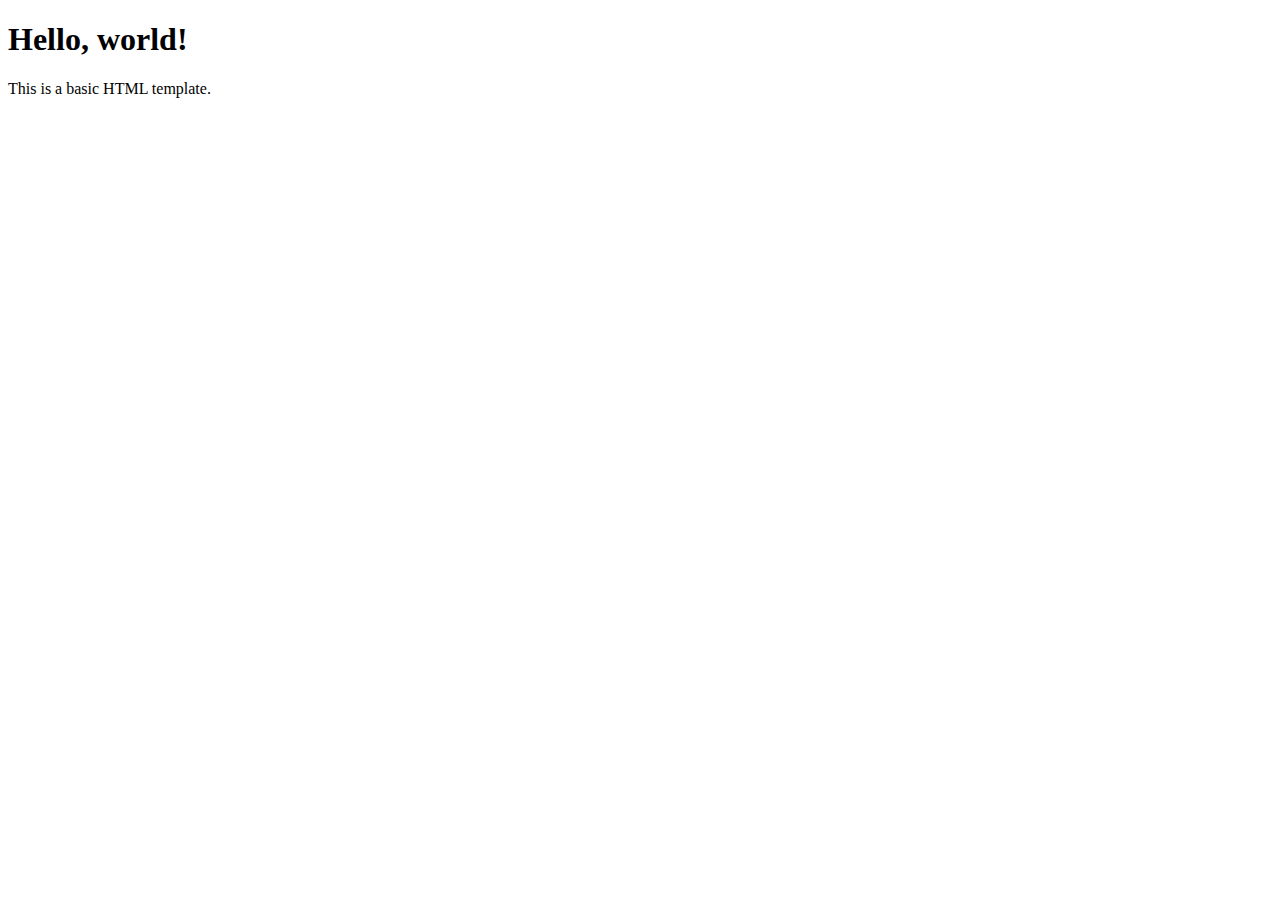
<file: index.html>
<!DOCTYPE html>
<html lang="en">
<head>
    <meta charset="UTF-8">
    <meta name="viewport" content="width=device-width, initial-scale=1.0">
    <meta http-equiv="X-UA-Compatible" content="IE=edge">
    <meta name="description" content="A brief description of your page">
    <meta name="author" content="Your Name">
    <meta name="keywords" content="HTML, template, basic, meta tags">
    <title>Basic HTML Template</title>
</head>
<body>
    <h1>Hello, world!</h1>
    <p>This is a basic HTML template.</p>
</body>
</html>
</file>
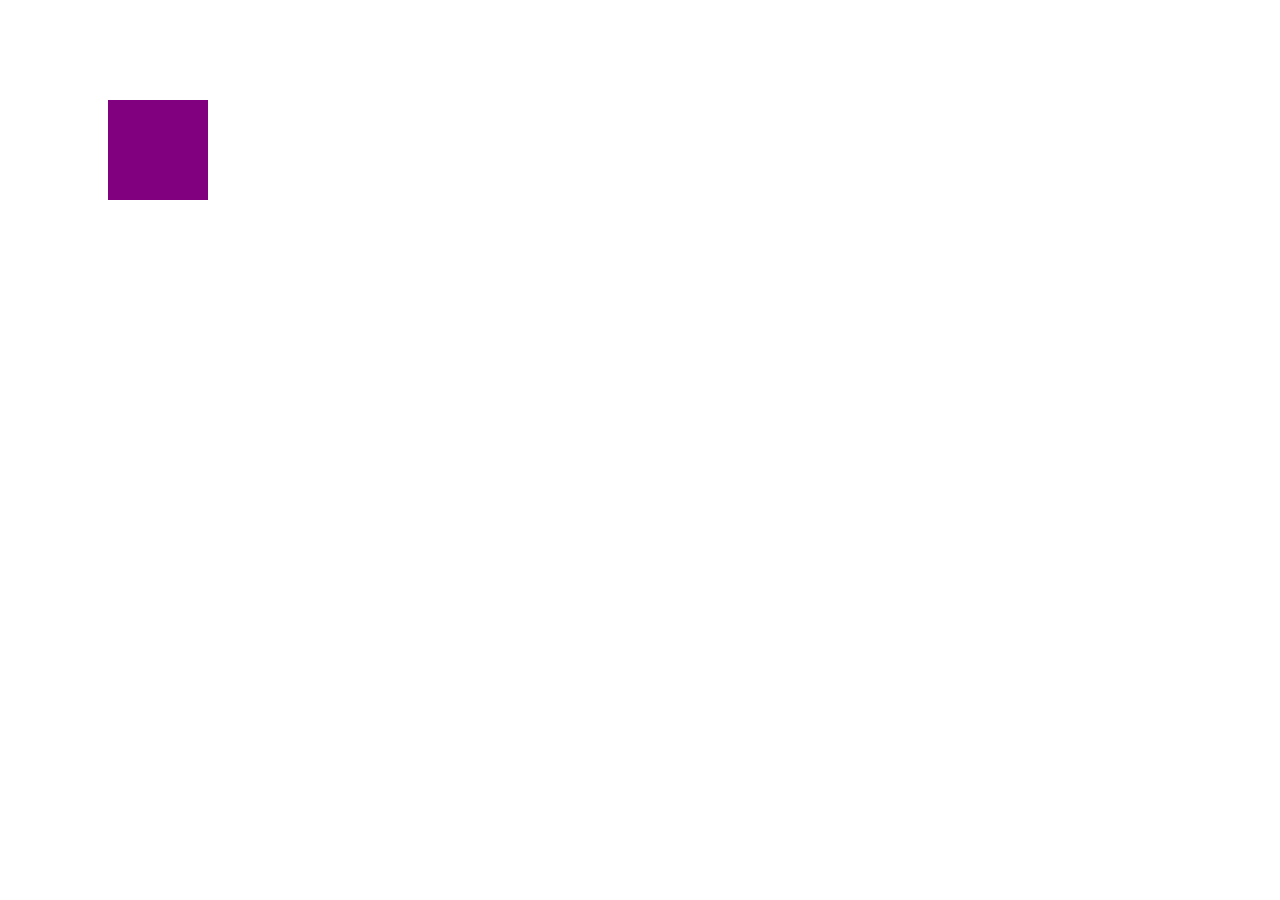
<file: CSS_Animation/Example3/index.html>
<!DOCTYPE html>
<html lang="en">
<head>
    <meta charset="UTF-8">
    <meta name="viewport" content="width=device-width, initial-scale=1.0">
    <title>CSS Animation Example</title>
    <link rel="stylesheet" href="styles.css">
</head>
<body>

    <div class="rotating-square"></div>

</body>
</html>
</file>
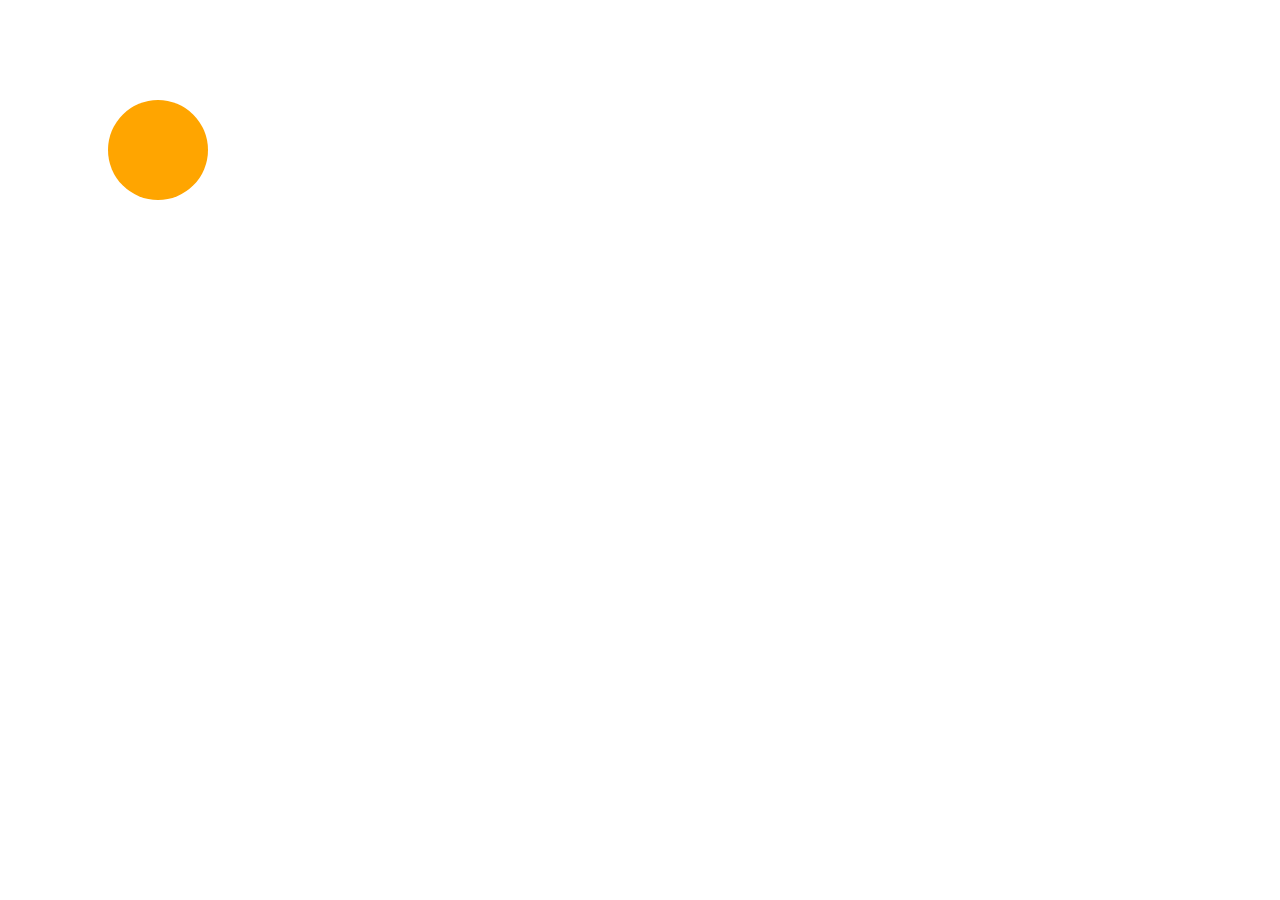
<file: CSS_Animation/Example4/index.html>
<!DOCTYPE html>
<html lang="en">
<head>
    <meta charset="UTF-8">
    <meta name="viewport" content="width=device-width, initial-scale=1.0">
    <title>CSS Animation Example</title>
    <link rel="stylesheet" href="styles.css">
</head>
<body>

    <div class="pulsating-circle"></div>

</body>
</html>
</file>
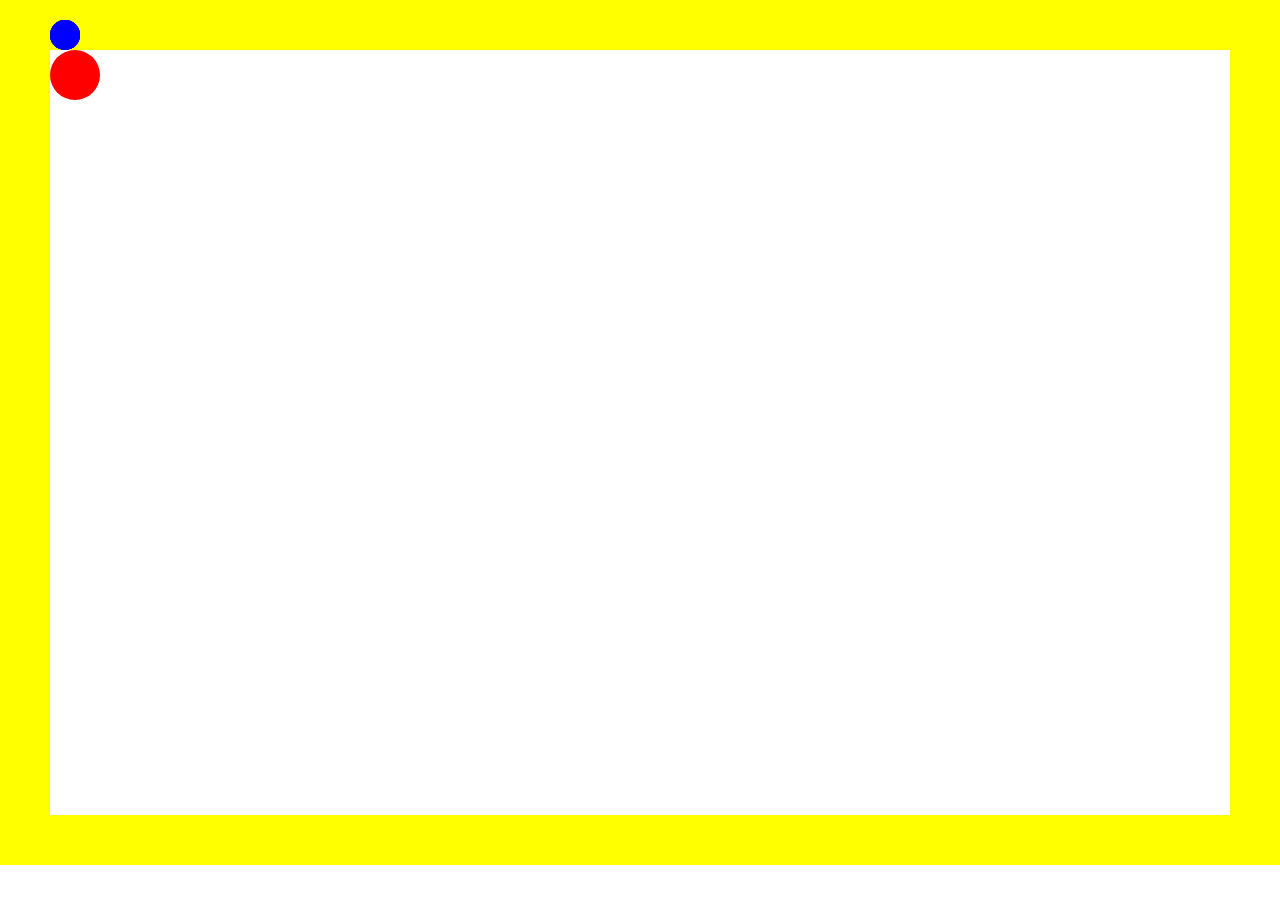
<file: CSS_Animation/Example5/index.html>
<!DOCTYPE html>
<html lang="en">
<head>
    <meta charset="UTF-8">
    <meta name="viewport" content="width=device-width, initial-scale=1.0">
    <title>CSS Animation Example</title>
    <link rel="stylesheet" href="styles.css">
</head>
<body>

    <div class="bouncing-ball"></div>
    <div class="falling-ball" style="--random-x: 0.1;"></div>
    <div class="falling-ball" style="--random-x: 0.3;"></div>
    <div class="falling-ball" style="--random-x: 0.5;"></div>
    <div class="falling-ball" style="--random-x: 0.7;"></div>
    <div class="falling-ball" style="--random-x: 0.9;"></div>
    
</body>
</html>
</file>
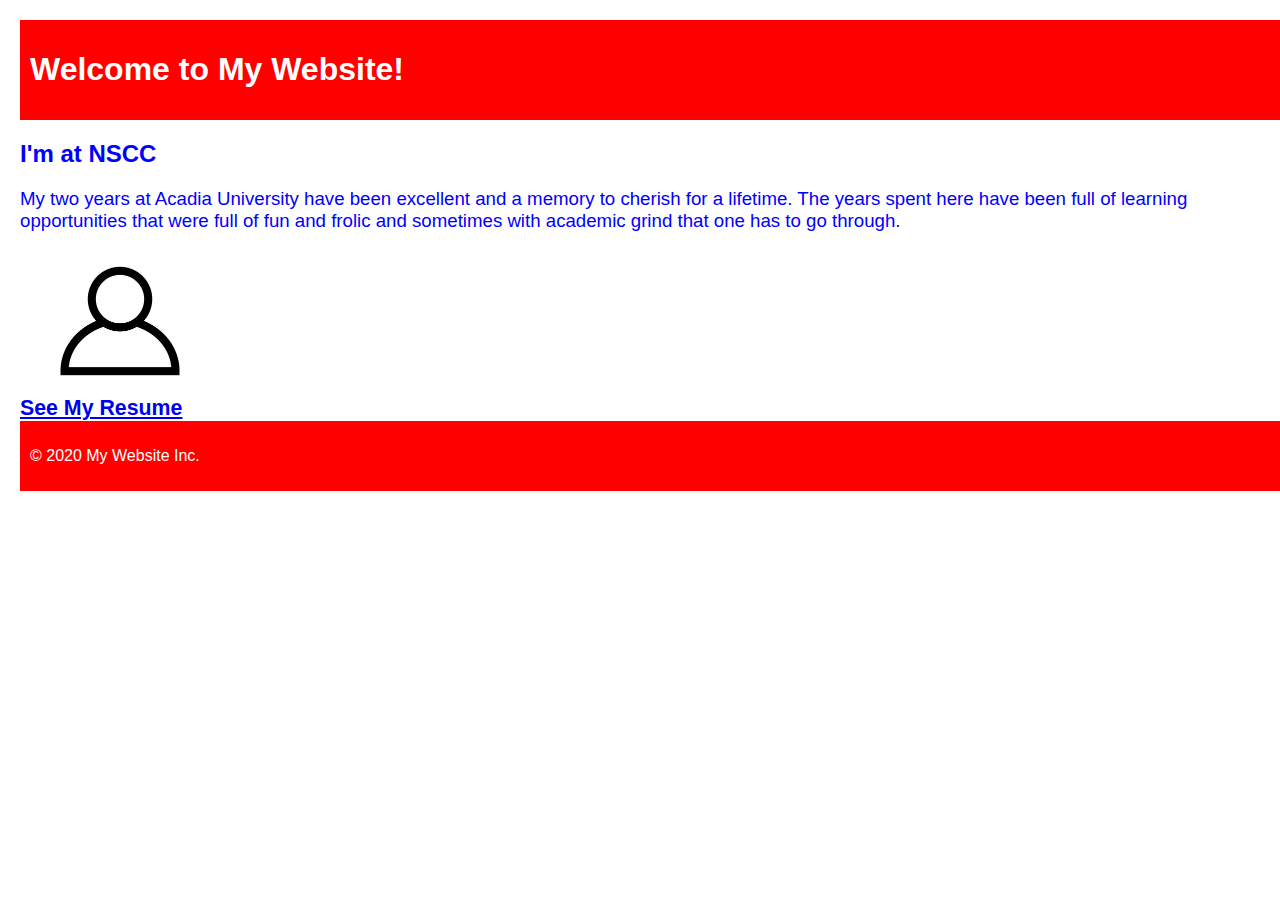
<file: CSS_Examples/resumeExample/index.html>
<!DOCTYPE html> 
<html lang="en"> 
	<head> 
		<title>My Website</title> 
		
		<meta charset="UTF-8" />
		<meta name="description" content="My first page" />
		<meta name="keywords" content="blank,emptiness,nada" />
		<meta name="author" content="firstname lastname" />
		<meta name="robots" content="index,follow" />
		<meta name="viewport" content="width=device-width, initial-scale=1.0"/>

		<link rel="stylesheet" href="styles.css"/>

	</head> 
	<body> 

		<div class="header">
			<h1>Welcome to My Website!</h1>
		</div>

		<div>
			<div>
				<div class="header_secondary">
					<h2>I'm at NSCC</h2>
				</div>
				<div class="content">
					<p>My two years at Acadia University have been excellent and a memory to cherish for a lifetime. The years spent here have been full of learning opportunities that were full of fun and frolic and sometimes with academic grind that one has to go through.</p>
				</div>
				<div class="picture">
					<img src="person.jpg"/>
				</div>
				<div class="links">
					<a href="resume.html">See My Resume</a>
				</div>
			</div>
		</div>
		
		<div class="footer">
			<p>&copy; 2020 My Website Inc.</p> 
		</div>

	</body> 
</html>
</file>
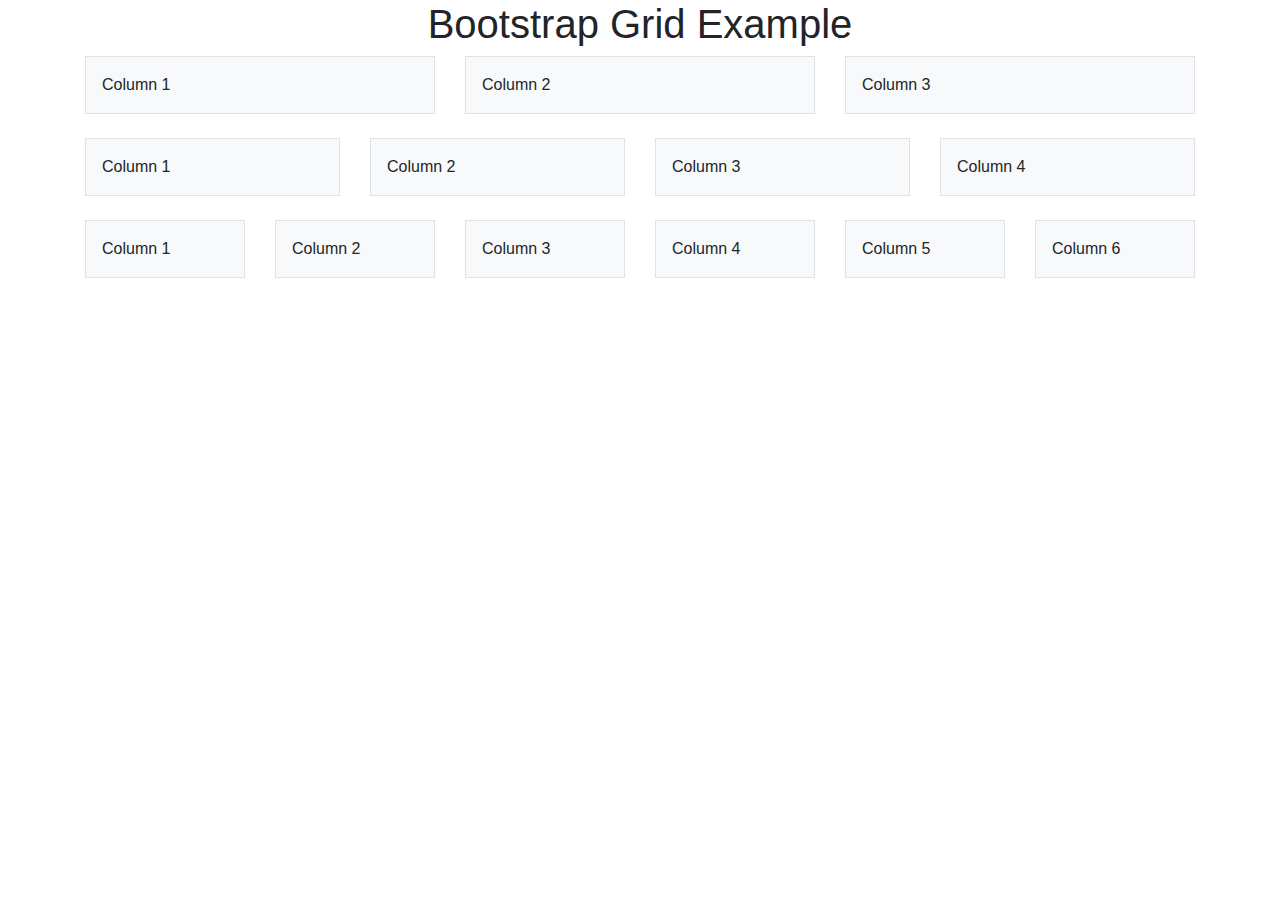
<file: Bootstrap/example1.html>
<!--
This example includes:
A container to center the content and provide responsive padding.
A row to create a horizontal group of columns.
Three columns (col-md-4) that will each take up one-third of the row on medium and larger screens
-->
<!DOCTYPE html>
<html lang="en">
<head>
    <meta charset="UTF-8">
    <meta name="viewport" content="width=device-width, initial-scale=1.0">
    <title>Bootstrap Example</title>
    <link href="https://stackpath.bootstrapcdn.com/bootstrap/4.5.2/css/bootstrap.min.css" rel="stylesheet">
</head>
<body>
    <div class="container">
        <h1 class="text-center">Bootstrap Grid Example</h1>
        
        <!-- 3 Column Row -->
        <div class="row">
            <div class="col-md-4">
                <div class="p-3 border bg-light">Column 1</div>
            </div>
            <div class="col-md-4">
                <div class="p-3 border bg-light">Column 2</div>
            </div>
            <div class="col-md-4">
                <div class="p-3 border bg-light">Column 3</div>
            </div>
        </div>

        <!-- 4 Column Row -->
        <div class="row mt-4">
            <div class="col-md-3">
                <div class="p-3 border bg-light">Column 1</div>
            </div>
            <div class="col-md-3">
                <div class="p-3 border bg-light">Column 2</div>
            </div>
            <div class="col-md-3">
                <div class="p-3 border bg-light">Column 3</div>
            </div>
            <div class="col-md-3">
                <div class="p-3 border bg-light">Column 4</div>
            </div>
        </div>

        <!-- 6 Column Row -->
        <div class="row mt-4">
            <div class="col-md-2">
                <div class="p-3 border bg-light">Column 1</div>
            </div>
            <div class="col-md-2">
                <div class="p-3 border bg-light">Column 2</div>
            </div>
            <div class="col-md-2">
                <div class="p-3 border bg-light">Column 3</div>
            </div>
            <div class="col-md-2">
                <div class="p-3 border bg-light">Column 4</div>
            </div>
            <div class="col-md-2">
                <div class="p-3 border bg-light">Column 5</div>
            </div>
            <div class="col-md-2">
                <div class="p-3 border bg-light">Column 6</div>
            </div>
        </div>
    </div>

    <script src="https://code.jquery.com/jquery-3.5.1.slim.min.js"></script>
    <script src="https://cdn.jsdelivr.net/npm/@popperjs/core@2.5.4/dist/umd/popper.min.js"></script>
    <script src="https://stackpath.bootstrapcdn.com/bootstrap/4.5.2/js/bootstrap.min.js"></script>
</body>
</html>
</file>
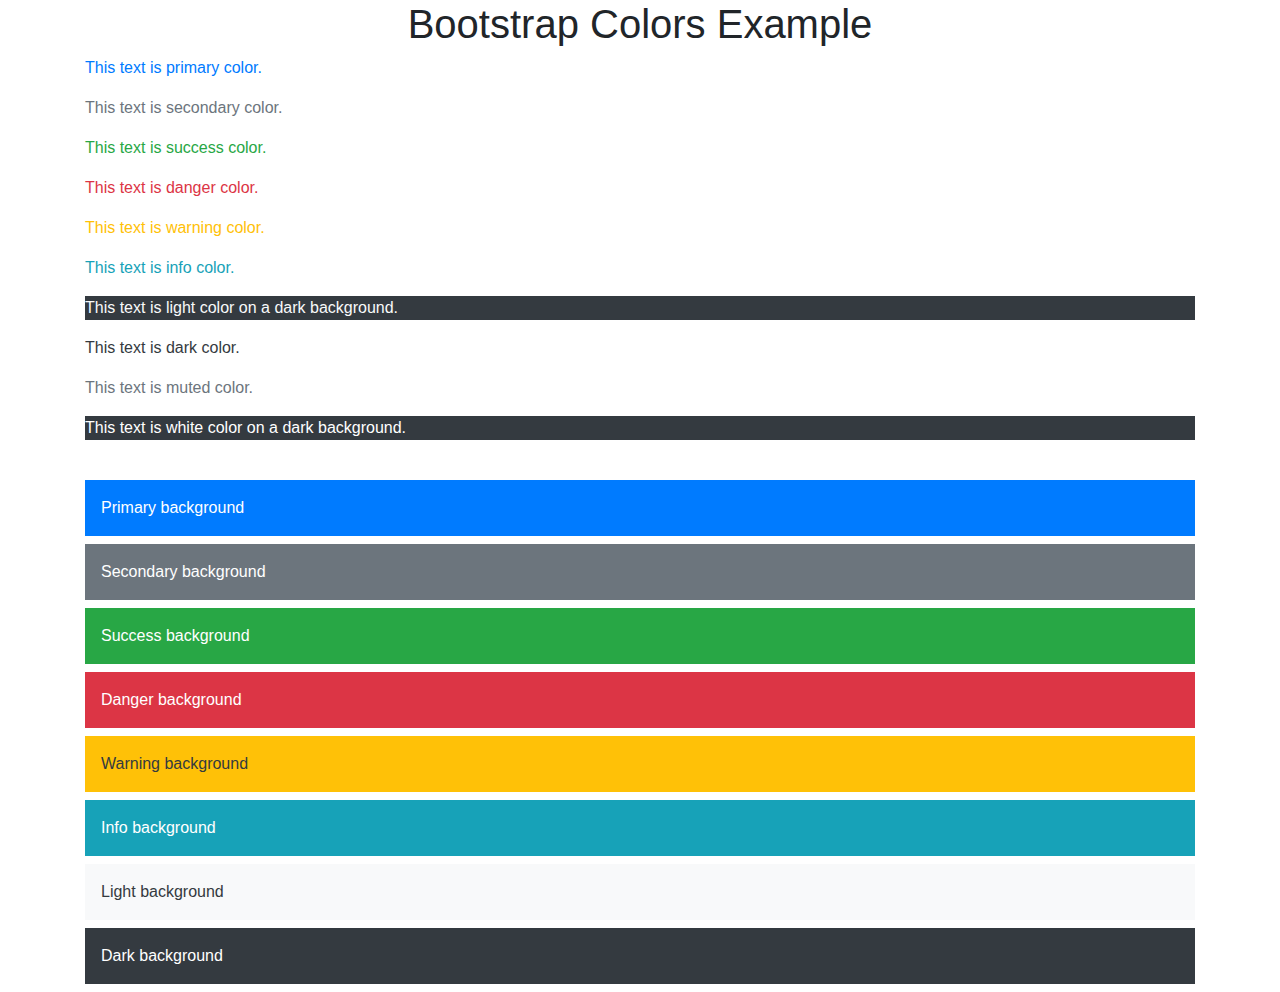
<file: Bootstrap/example2.html>
<!--
This example now includes:
A 3-column row where each column takes up one-third of the row.
A 4-column row where each column takes up one-fourth of the row.
A 6-column row where each column takes up one-sixth of the row.
-->
<!DOCTYPE html>
<html lang="en">
<head>
    <meta charset="UTF-8">
    <meta name="viewport" content="width=device-width, initial-scale=1.0">
    <title>Bootstrap Colors Example</title>
    <link href="https://stackpath.bootstrapcdn.com/bootstrap/4.5.2/css/bootstrap.min.css" rel="stylesheet">
</head>
<body>
    <div class="container">
        <h1 class="text-center">Bootstrap Colors Example</h1>
        
        <!-- Text Color Classes -->
        <div class="row">
            <div class="col-md-12">
                <p class="text-primary">This text is primary color.</p>
                <p class="text-secondary">This text is secondary color.</p>
                <p class="text-success">This text is success color.</p>
                <p class="text-danger">This text is danger color.</p>
                <p class="text-warning">This text is warning color.</p>
                <p class="text-info">This text is info color.</p>
                <p class="text-light bg-dark">This text is light color on a dark background.</p>
                <p class="text-dark">This text is dark color.</p>
                <p class="text-muted">This text is muted color.</p>
                <p class="text-white bg-dark">This text is white color on a dark background.</p>
            </div>
        </div>

        <!-- Background Color Classes -->
        <div class="row mt-4">
            <div class="col-md-12">
                <div class="p-3 mb-2 bg-primary text-white">Primary background</div>
                <div class="p-3 mb-2 bg-secondary text-white">Secondary background</div>
                <div class="p-3 mb-2 bg-success text-white">Success background</div>
                <div class="p-3 mb-2 bg-danger text-white">Danger background</div>
                <div class="p-3 mb-2 bg-warning text-dark">Warning background</div>
                <div class="p-3 mb-2 bg-info text-white">Info background</div>
                <div class="p-3 mb-2 bg-light text-dark">Light background</div>
                <div class="p-3 mb-2 bg-dark text-white">Dark background</div>
            </div>
        </div>
    </div>

    <script src="https://code.jquery.com/jquery-3.5.1.slim.min.js"></script>
    <script src="https://cdn.jsdelivr.net/npm/@popperjs/core@2.5.4/dist/umd/popper.min.js"></script>
    <script src="https://stackpath.bootstrapcdn.com/bootstrap/4.5.2/js/bootstrap.min.js"></script>
</body>
</html>
</file>
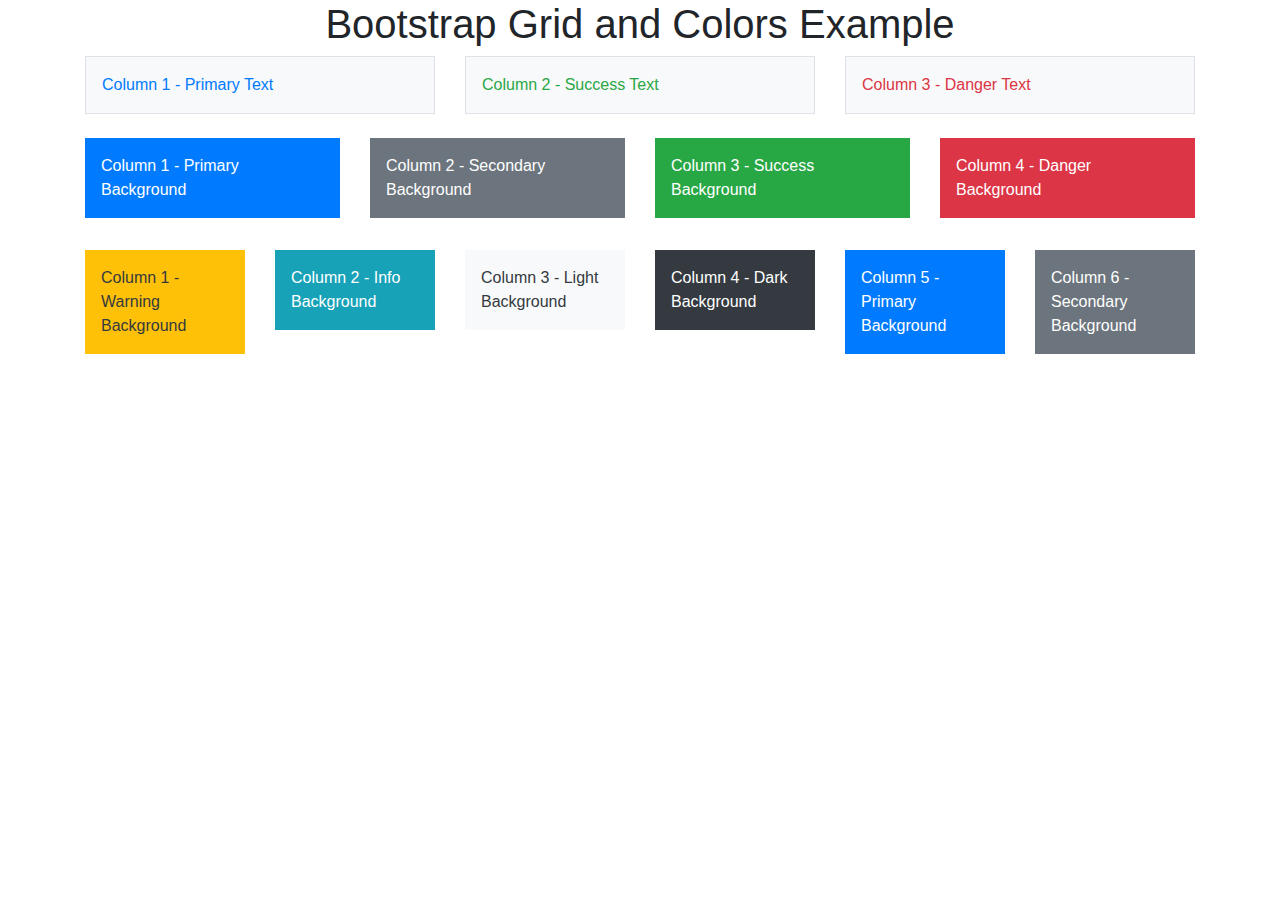
<file: Bootstrap/example3.html>
<!--
This example includes:
Various text color classes such as .text-primary, .text-secondary, .text-success, etc.
Various background color classes such as .bg-primary, .bg-secondary, .bg-success, etc.
-->
<!DOCTYPE html>
<html lang="en">
<head>
    <meta charset="UTF-8">
    <meta name="viewport" content="width=device-width, initial-scale=1.0">
    <title>Bootstrap Grid and Colors Example</title>
    <link href="https://stackpath.bootstrapcdn.com/bootstrap/4.5.2/css/bootstrap.min.css" rel="stylesheet">
</head>
<body>
    <div class="container">
        <h1 class="text-center">Bootstrap Grid and Colors Example</h1>
        
        <!-- 3 Column Row with Text Colors -->
        <div class="row">
            <div class="col-md-4">
                <div class="p-3 border bg-light text-primary">Column 1 - Primary Text</div>
            </div>
            <div class="col-md-4">
                <div class="p-3 border bg-light text-success">Column 2 - Success Text</div>
            </div>
            <div class="col-md-4">
                <div class="p-3 border bg-light text-danger">Column 3 - Danger Text</div>
            </div>
        </div>

        <!-- 4 Column Row with Background Colors -->
        <div class="row mt-4">
            <div class="col-md-3">
                <div class="p-3 mb-2 bg-primary text-white">Column 1 - Primary Background</div>
            </div>
            <div class="col-md-3">
                <div class="p-3 mb-2 bg-secondary text-white">Column 2 - Secondary Background</div>
            </div>
            <div class="col-md-3">
                <div class="p-3 mb-2 bg-success text-white">Column 3 - Success Background</div>
            </div>
            <div class="col-md-3">
                <div class="p-3 mb-2 bg-danger text-white">Column 4 - Danger Background</div>
            </div>
        </div>

        <!-- 6 Column Row with Mixed Colors -->
        <div class="row mt-4">
            <div class="col-md-2">
                <div class="p-3 mb-2 bg-warning text-dark">Column 1 - Warning Background</div>
            </div>
            <div class="col-md-2">
                <div class="p-3 mb-2 bg-info text-white">Column 2 - Info Background</div>
            </div>
            <div class="col-md-2">
                <div class="p-3 mb-2 bg-light text-dark">Column 3 - Light Background</div>
            </div>
            <div class="col-md-2">
                <div class="p-3 mb-2 bg-dark text-white">Column 4 - Dark Background</div>
            </div>
            <div class="col-md-2">
                <div class="p-3 mb-2 bg-primary text-white">Column 5 - Primary Background</div>
            </div>
            <div class="col-md-2">
                <div class="p-3 mb-2 bg-secondary text-white">Column 6 - Secondary Background</div>
            </div>
        </div>
    </div>

    <script src="https://code.jquery.com/jquery-3.5.1.slim.min.js"></script>
    <script src="https://cdn.jsdelivr.net/npm/@popperjs/core@2.5.4/dist/umd/popper.min.js"></script>
    <script src="https://stackpath.bootstrapcdn.com/bootstrap/4.5.2/js/bootstrap.min.js"></script>
</body>
</html>
</file>
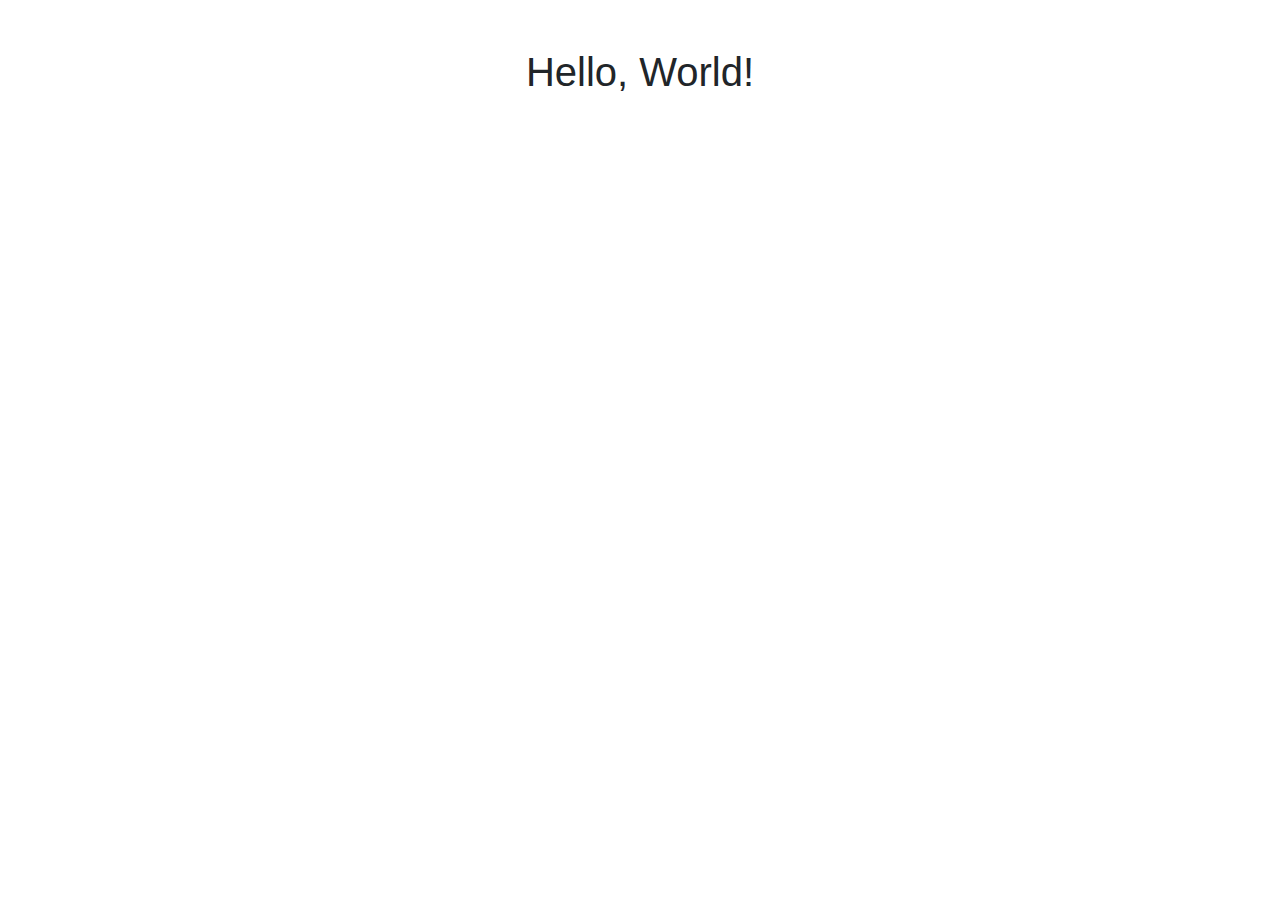
<file: Bootstrap/template.html>
<!DOCTYPE html>
<html lang="en">
<head>
    <meta charset="UTF-8">
    <meta name="viewport" content="width=device-width, initial-scale=1.0">
    <title>Hello, World!</title>
    <link href="https://stackpath.bootstrapcdn.com/bootstrap/4.5.2/css/bootstrap.min.css" rel="stylesheet">
</head>
<body>
    <div class="container mt-5">
        <h1 class="text-center">Hello, World!</h1>


        <!-- do stuff here -->



    </div>

    <script src="https://code.jquery.com/jquery-3.5.1.slim.min.js"></script>
    <script src="https://cdn.jsdelivr.net/npm/@popperjs/core@2.5.4/dist/umd/popper.min.js"></script>
    <script src="https://stackpath.bootstrapcdn.com/bootstrap/4.5.2/js/bootstrap.min.js"></script>
</body>
</html>
</file>
<file: CSS_Animation/Example3/styles.css>
.rotating-square {
    margin: 100px;
    width: 100px;
    height: 100px;
    background-color: purple;
    animation: rotate 4s infinite linear;
}

@keyframes rotate {
    0% {
        transform: rotate(0deg);
    }
    50% {
        transform: rotate(180deg);
    }
    100% {
        transform: rotate(360deg);
    }
}
</file>
<file: CSS_Animation/Example4/styles.css>
.pulsating-circle {
    margin: 100px;
    width: 100px;
    height: 100px;
    background-color: orange;
    border-radius: 50%;
    animation: pulse 2s infinite;
}

@keyframes pulse {
    0% {
        transform: scale(1);
        opacity: 1;
    }
    50% {
        transform: scale(1.5);
        opacity: 0.5;
    }
    100% {
        transform: scale(1);
        opacity: 1;
    }
}
</file>
<file: CSS_Animation/Example5/styles.css>
body {
    margin: 0;
    padding: 0;
    border: 50px solid yellow;
    height: 85vh;
    overflow: hidden;
    position: relative;
}

.bouncing-ball {
    width: 50px;
    height: 50px;
    background-color: red;
    border-radius: 50%;
    position: absolute;
    animation: bounce-diagonal 4s infinite linear;
}

.falling-ball {
    width: 30px;
    height: 30px;
    background-color: blue;
    border-radius: 50%;
    position: absolute;
    top: -30px;
    animation: fall 3s infinite linear;
}

@keyframes bounce-diagonal {
    0% {
        top: 0;
        left: 0;
        transform: translate(0, 0);
    }
    25% {
        top: 0;
        left: calc(100% - 50px);
        transform: translate(0, 0);
    }
    50% {
        top: calc(100% - 50px);
        left: calc(100% - 50px);
        transform: translate(0, 0);
    }
    75% {
        top: calc(100% - 50px);
        left: 0;
        transform: translate(0, 0);
    }
    100% {
        top: 0;
        left: 0;
        transform: translate(0, 0);
    }
}

@keyframes fall {
    0% {
        top: -30px;
        left: calc(100% * var(--random-x));
    }
    100% {
        top: calc(100% - 30px);
        left: calc(100% * var(--random-x));
    }
}
</file>
<file: CSS_Examples/resumeExample/styles.css>
body {
	font-family: Arial;
	margin: 20px;
}

.header, .footer {
	width: 100%;
	background-color: red;
	padding: 10px;
	color: white;
}

.header_secondary {
	color: blue;
}

.content p {
	color: blue;
	font-size: 14pt;
}
.content li {
	color: blue;
	font-size: 14pt;
	margin: 10px;
	list-style-type: square;
}
.picture img {
	width: 200px;
}
.links a {
	font-size: 16pt;
	font-weight: bold;
}
</file>
